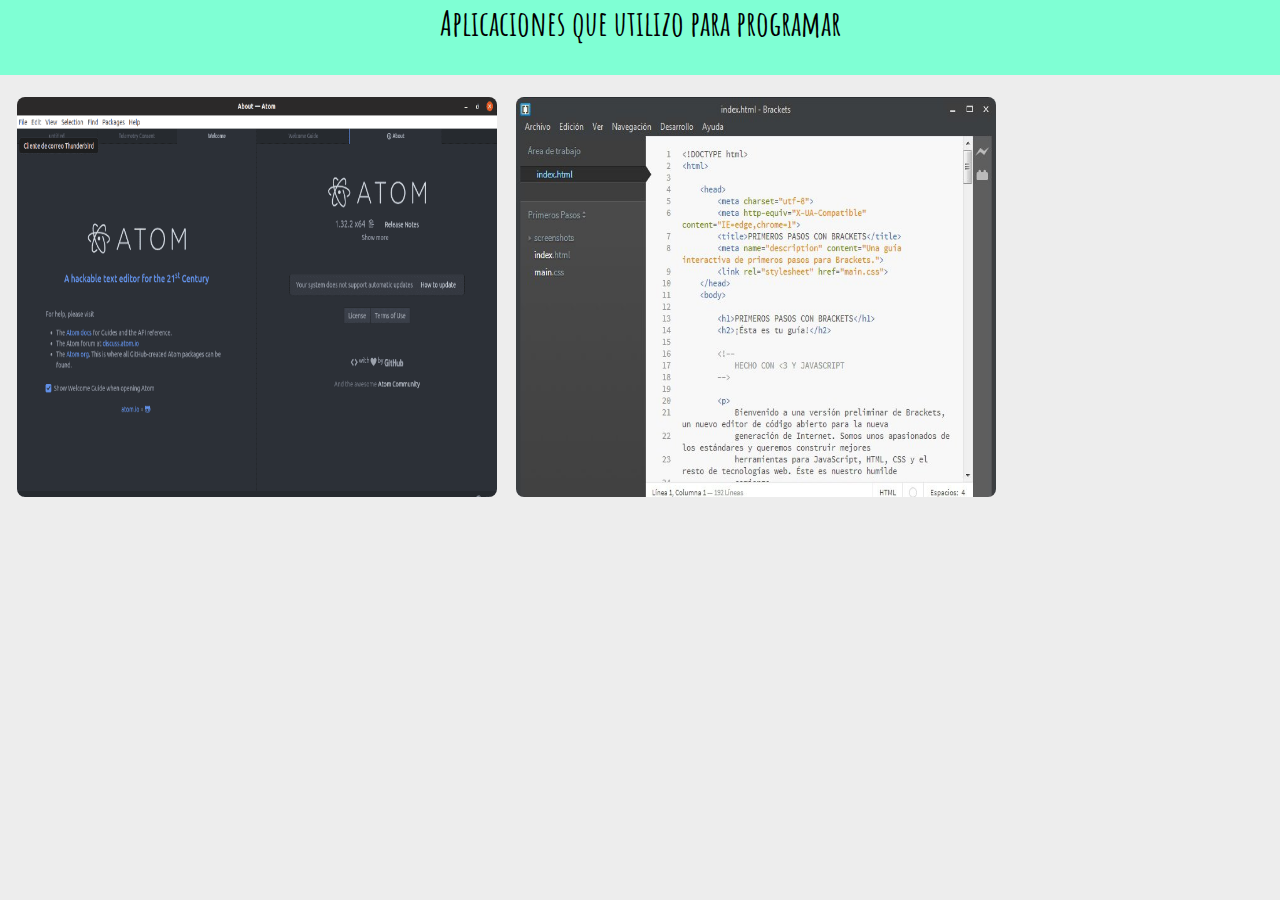
<file: aplicaciones.html>
<!DOCTYPE html>
<html lang="en" dir="ltr">
  <head>
    <meta charset="utf-8">
    <link href="https://fonts.googleapis.com/css?family=Amatic+SC&display=swap" rel="stylesheet">
    <link rel="stylesheet" href="CSS/aplicaciones.css">
    <title></title>
  </head>
  <body >
      <header>
          <center><h1>Aplicaciones que utilizo para programar</h1></center>

      </header>
<section>
  <div class="uno"> <h1>Atom es un editor de código fuente de código abierto para macOS, Linux, y Windows3​ con soporte para múltiples plug-in escritos en Node.js y control de versiones Git integrado, desarrollado por GitHub. Atom es una aplicación de escritorio construida utilizando tecnologías web.</h1>
<img src="imagenes/1.png" alt="">
  </div>

  <div class="dos"><h1>Brackets es un editor de texto moderno, ligero pero potente. Combinamos herramientas visuales en el editor para que obtenga la cantidad correcta de ayuda cuando lo desee sin interponerse en su proceso creativo.</h1>
<img src="imagenes/4.jpg" alt="">
   </div>


</section>


  </body>
</html>
</file>
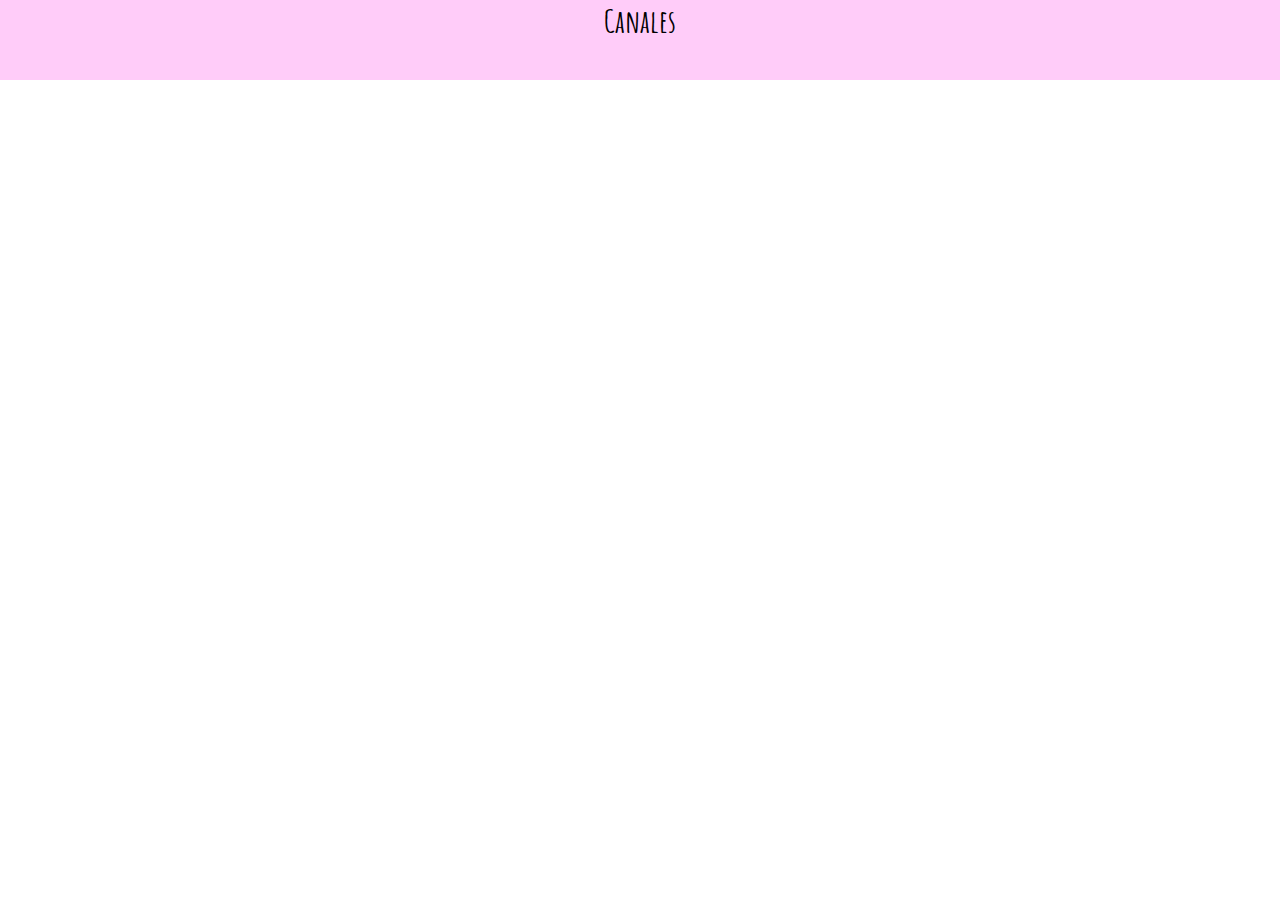
<file: canales.html>
<!DOCTYPE html>
<html lang="en" dir="ltr">
  <head>
    <meta charset="utf-8">
    <title></title>
<link rel="stylesheet" href="CSS/canales.css">
    <link href="https://fonts.googleapis.com/css?family=Amatic+SC&display=swap" rel="stylesheet">
  </head>
  <body >
    <header>
      <center><h1>Canales</h1></center>

    </header>
<section>

</section>







  </body>
</html>
</file>
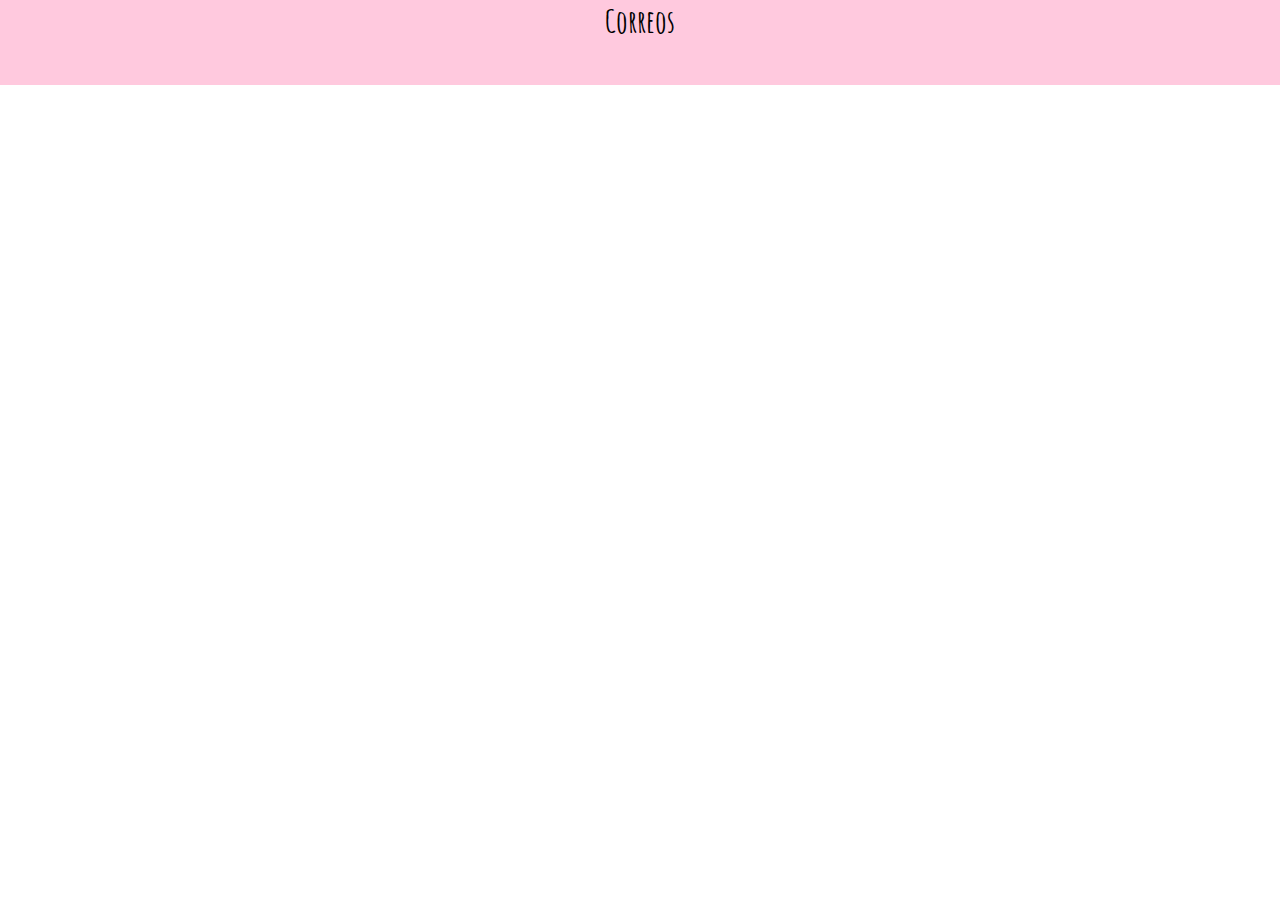
<file: correo.html>
<!DOCTYPE html>
<html lang="en" dir="ltr">
  <head>
    <meta charset="utf-8">
    <link rel="stylesheet" href="CSS/correo.css">
      <link href="https://fonts.googleapis.com/css?family=Amatic+SC&display=swap" rel="stylesheet">
    <title></title>
  </head>
  <body>
<header>
<center>  <h1>Correos </h1></center>
</header>
  </body>
</html>
</file>
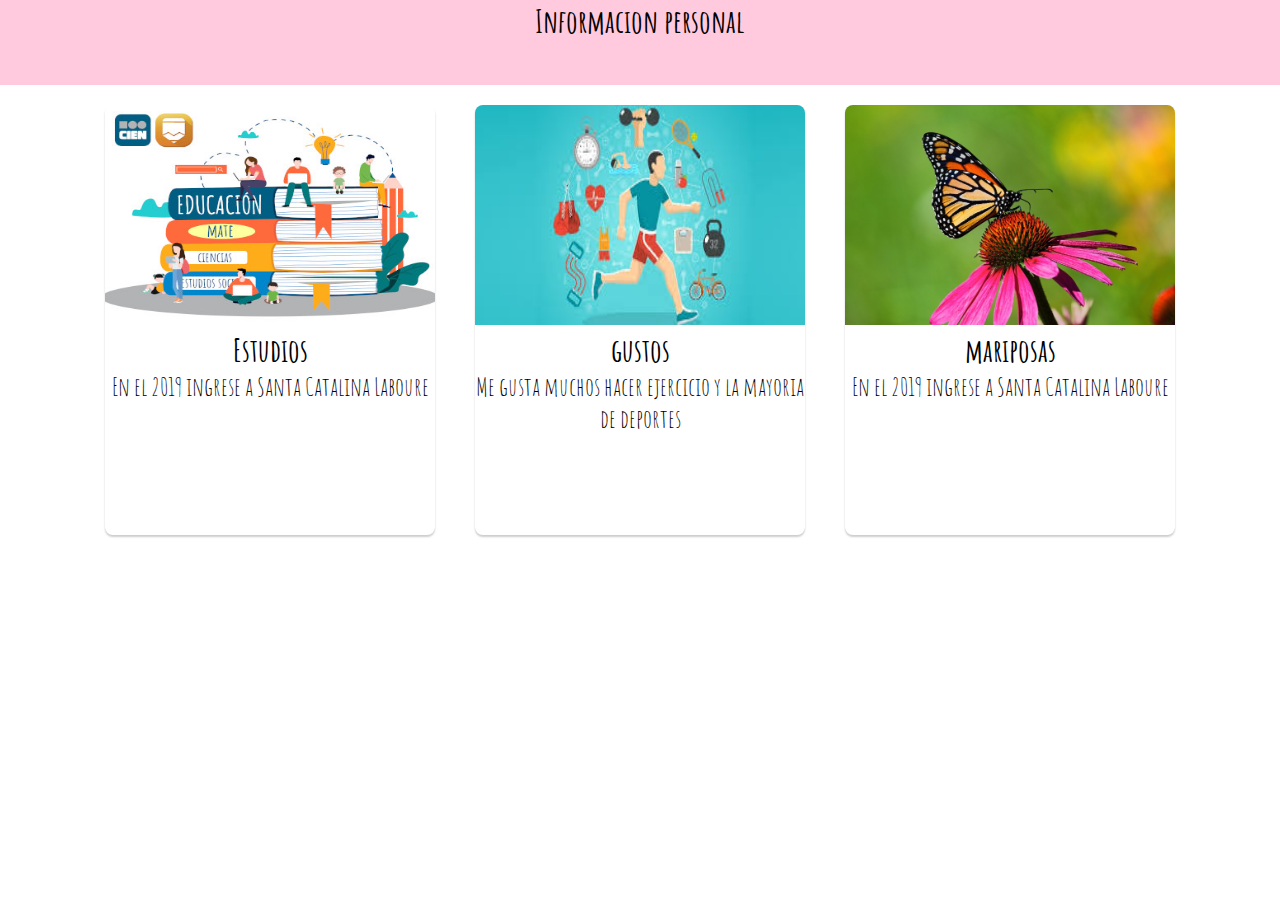
<file: informacion.html>
<!DOCTYPE html>
<html lang="en" dir="ltr">
  <head>
    <meta charset="utf-8">
    <link href="https://fonts.googleapis.com/css?family=Amatic+SC&display=swap" rel="stylesheet">
<link rel="stylesheet" href="CSS/informacion.css">
    <title></title>
  </head>
  <body  >
     <header>
<center> <h1>Informacion personal</h1></center>
     </header>
     <section>
       <div class="tarjeta_1">
         <img src="imagenes/8.jpg" alt="">
         <h1>Estudios</h1>
         <p>En el 2019 ingrese a Santa Catalina Laboure</p>
       </div>
       <div class="tarjeta_1">
         <img src="imagenes/6.jpg" alt="">
         <h1>gustos</h1>
         <p>Me gusta muchos hacer ejercicio y la mayoria de deportes</p>
       </div>
       <div class="tarjeta_1">
         <img src="imagenes/2.png" alt="">
         <h1>mariposas</h1>
         <p>En el 2019 ingrese a Santa Catalina Laboure</p>
       </div>
     </section>
  </body>
</html>
</file>
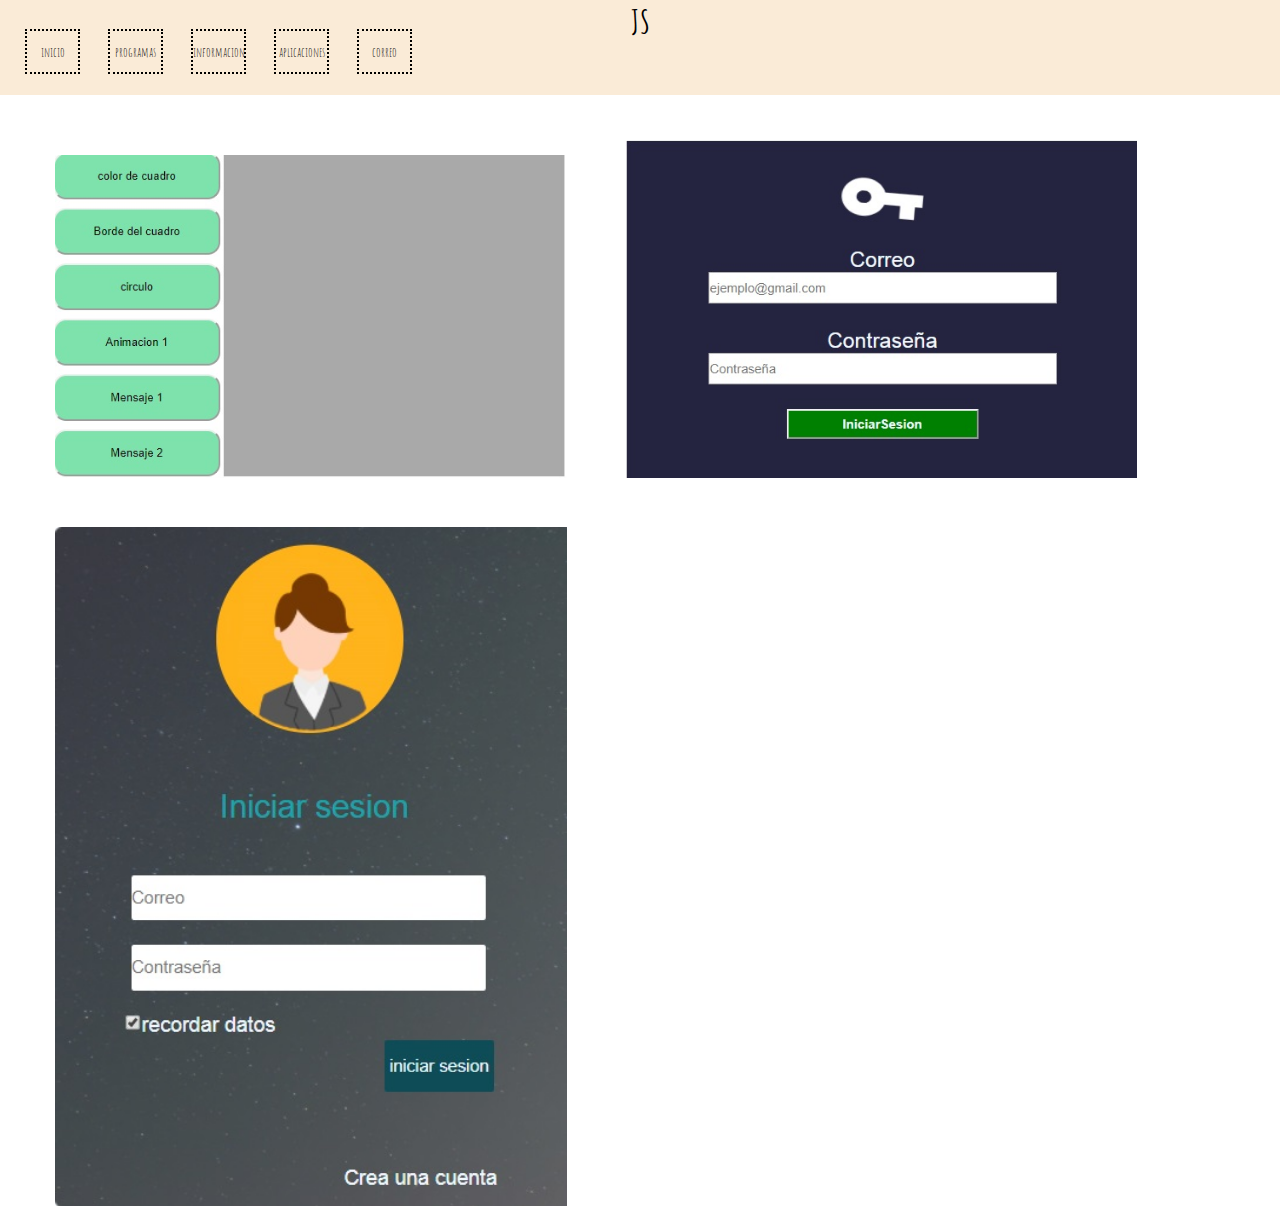
<file: java.html>
<!DOCTYPE html>
<html lang="en" dir="ltr">
  <head>
    <meta charset="utf-8">
    <link rel="stylesheet" href="CSS/java.css">
    <title></title>
    <body>
        
   
 <!DOCTYPE html>
<html lang="en" dir="ltr">
  <head>
    <meta charset="utf-8">
    <link rel="stylesheet" href="CSS/paginas.css">
      <link href="https://fonts.googleapis.com/css?family=Amatic+SC&display=swap" rel="stylesheet">
    <title></title>
  </head>
  
<!--NAV DE LA PAGINA-->

  <body>
<header>
<center><H1>JS</H1></center>
<button class="botones" role="link" onclick="window.location='index.html'">inicio</button>
<button  role="link" onclick="window.location='programas.html'" >programas</button>
<button role="link" onclick="window.location='informacion.html'" >informacion</button>
<button role="link" onclick="window.location='aplicaciones.html'" >aplicaciones</button>
<button role="link" onclick="window.location='correo.html'" >correo</button>
</header>
 <section>
  <input type="image" name="borrar" onclick="window.location='imagenes/b5.jpg'"  id="button" src="imagenes/b5.jpg"" title="Borrar">
  <input type="image" name="borrar" onclick="window.location='imagenes/b6.jpg'"  id="button" src="imagenes/b6.jpg"" title="Borrar">
  <input type="image" name="borrar" onclick="window.location='imagenes/b7.jpg'"  id="button" src="imagenes/b7.jpg"" title="Borrar">
 </section>
  </body>
</html>

 </body>
</html>
</file>
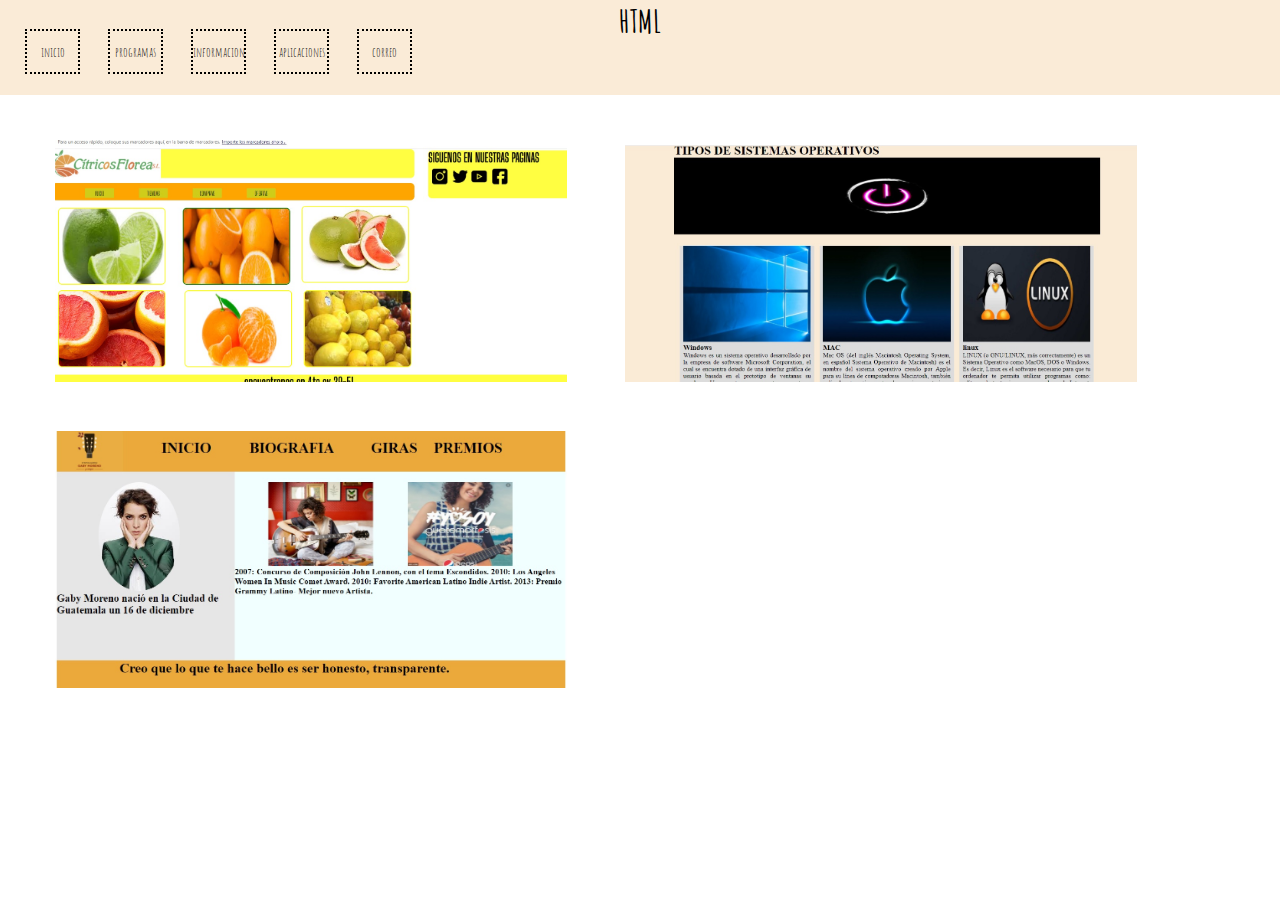
<file: paginas.html>
<!DOCTYPE html>
<html lang="en" dir="ltr">
  <head>
    <meta charset="utf-8">
    <link rel="stylesheet" href="CSS/paginas.css">
      <link href="https://fonts.googleapis.com/css?family=Amatic+SC&display=swap" rel="stylesheet">
    <title></title>
  </head>
  
<!--NAV DE LA PAGINA-->

  <body>
<header>
<center><H1>HTML</H1></center>
<button class="botones" role="link" onclick="window.location='index.html'">inicio</button>
<button  role="link" onclick="window.location='programas.html'" >programas</button>
<button role="link" onclick="window.location='informacion.html'" >informacion</button>
<button role="link" onclick="window.location='aplicaciones.html'" >aplicaciones</button>
<button role="link" onclick="window.location='correo.html'" >correo</button>
</header>
 <section>
  <input type="image" name="borrar" onclick="window.location='imagenes/b1.jpg'"  id="button" src="imagenes/b1.jpg"" title="Borrar">
  <input type="image" name="borrar" onclick="window.location='imagenes/b2.jpg'"  id="button" src="imagenes/b2.jpg"" title="Borrar">
  <input type="image" name="borrar" onclick="window.location='imagenes/b3.jpg'"  id="button" src="imagenes/b3.jpg"" title="Borrar">
 </section>
  </body>
</html>
</file>
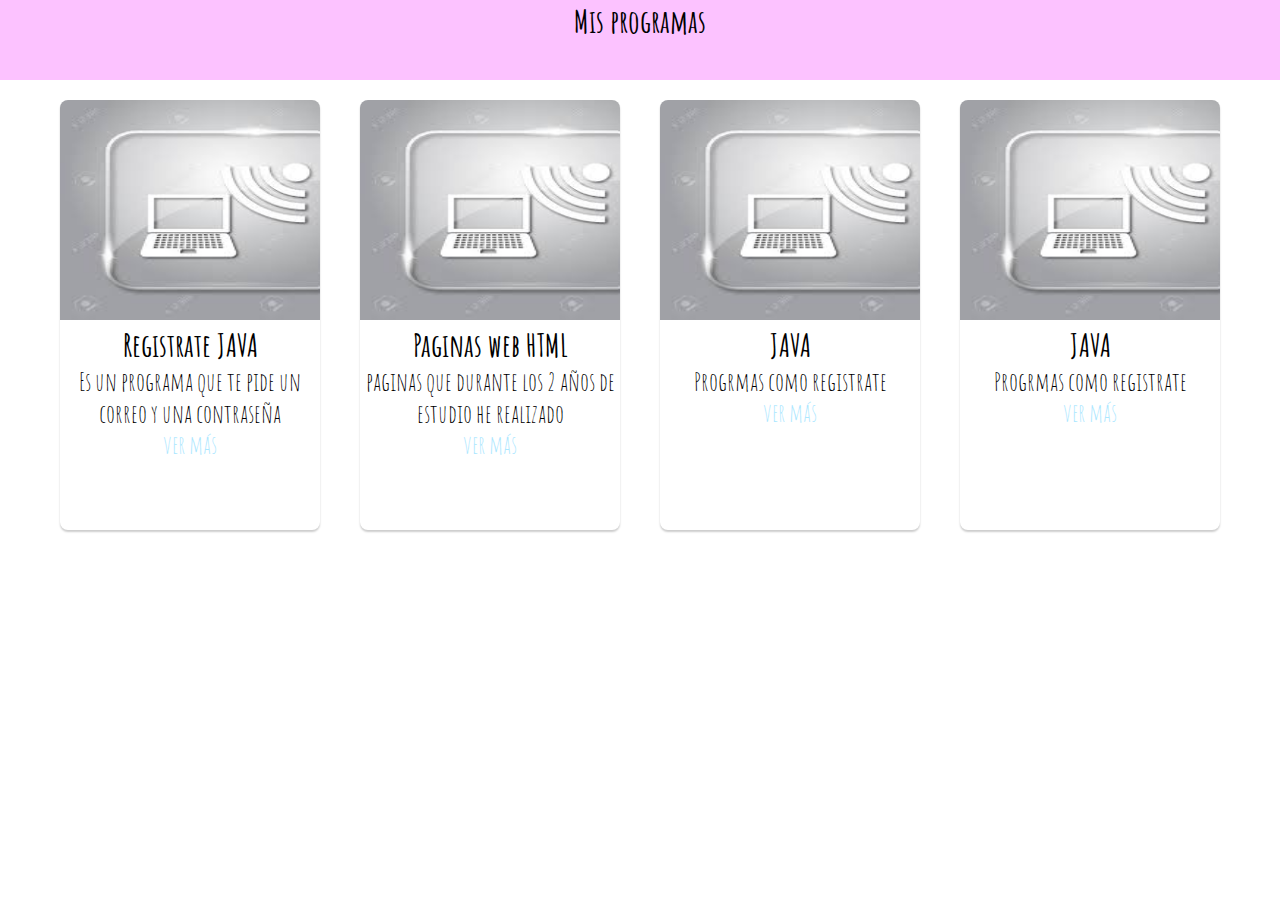
<file: programas.html>
<!DOCTYPE html>
<html lang="en" dir="ltr">
  <head>
    <meta charset="utf-8">
    <link href="https://fonts.googleapis.com/css?family=Amatic+SC&display=swap" rel="stylesheet">
    <link rel="stylesheet" href="CSS/Programas.css">
    <title></title>
  </head>
  <body  >
     <header>
<center><h1>Mis programas</h1></center>
     </header>
<section>
  <div class="tarjeta_1">
    <img src="imagenes/11.jpg" alt="">
    <h1>Registrate JAVA</h1>
<p>Es un programa que te pide un correo y una contraseña </p>
<a href="#">ver más</a>
  </div>
  <div class="tarjeta_1">
    <img src="imagenes/11.jpg" alt="">
    <h1>Paginas web HTML</h1>
    <p>paginas que durante los 2 años de estudio he realizado </p>
<a href="#">ver más</a>
  </div>
  <div class="tarjeta_1">
    <img src="imagenes/11.jpg" alt="">
    <h1>JAVA</h1>
    <p>Progrmas como registrate</p>
<a href="#">ver más</a>
  </div>
  <div class="tarjeta_1">
    <img src="imagenes/11.jpg" alt="">
    <h1>JAVA</h1>
    <p>Progrmas como registrate</p>
<a href="#">ver más</a>
  </div>
</section>
  </body>
</html>
</file>
<file: CSS/aplicaciones.css>
*{
font-family: 'Amatic SC', cursive;
font-size: 35px;
margin: 0;
padding: 0;/* relleno */
}
header{
    background: aquamarine;
    width: 100%;/* ancho*/
    height: 75px;/*alto */
}
body{
  background-color: #EDEDED;/*color de fondo */
}
section{
  display: flex;
  font-size: 14px;
}
.uno{
  height: 400px;/*alto */
  width: 480px;/* ancho*/

  margin-top: 20px;/* m hacia arriba*/
  margin-left: 15px;/* m hacia la izquiera*/
  border: #EDEDED 2px solid;
      border-radius: 10px;
      overflow: hidden;/* no mostrar*/
      position: relative;
      cursor: pointer;/*que muestre un aamno en el cursor*/
}.uno img{
  width: 480px;/* ancho*/
  height: 410px;/*alto */
}.uno:hover img{
  transform: scale(1.2) rotate(10deg);/* PARA QUE ROTE LA IMAGEN Y SE ACERQUE*/
}.uno h1{
  position: absolute;/*que se quede fija*/
  top: 50%;
  transform: translate(-50%, -50%) scale(0);
  left: 50%;
  z-index: 1;/*ordenar los elementos que se superpongan entre */
  color:white;/*color*/
  font-size: 25px;/*tamaño de letra*/
}.uno:hover h1{
    transform: translate(-50%, -50%) scale(1);
    transition: all 400MS;/*controla tiempo de animacions*/
}.uno:before,
.uno:after{
  content:   '' ;
  width: 2800PX;/* ancho*/
  height: 200PX;/*alto */
  position: absolute;/*que se quede fija*/
  top: 0PX;
  left: 0PX;
opacity: 0.3; /*define el grado de no transparencia*/
transition:  all 400ms/*controla tiempo de animacions*/
}/* PARA CREAR LA VENTANA */






.dos{
  width: 480px;/* ancho*/
  height: 400px;/*alto */

  margin-top: 20px;
  margin-left: 15px;
  border: #EDEDED 2px solid;
      border-radius: 10px;
      overflow: hidden;
      position: relative;
      cursor: pointer;
}.dos img{
  width: 480px;/* ancho*/
  height: 410px;
}.dos:hover img{
  transform: scale(1.2) rotate(10deg);/* PARA QUE ROTE LA IMAGEN Y SE ACERQUE*/
}.dos h1{
  position: absolute;
  top: 50%;
  transform: translate(-50%, -50%) scale(0);
  left: 50%;
  z-index: 1;
  color:#070606;
  font-size: 25px;
}.dos:hover h1{
    transform: translate(-50%, -50%) scale(1);
    transition: all 400MS;
}.dos:before,
.dos:after{
  content:   '' ;
  width: 2800PX;/* ancho*/
  height: 200PX;/*alto */
  position: absolute;
  top: 0PX;
  left: 0PX;
opacity: 0.3;
transition:  all 400ms
}/* PARA CREAR LA VENTANA */
</file>
<file: CSS/canales.css>
*{
margin: 0;
padding: 0;
font-family: 'Amatic SC', cursive;
}

header{
width: 100%;/*ancho*/
height: 80px;/*alto*/
background-color: #ffccf9;/*color*/

}
</file>
<file: CSS/correo.css>
*{
  margin: 0;
  padding: 0;
  font-family: 'Amatic SC', cursive;
}
header{
  width: 100%;/*ancho*/
  height: 85PX;/*alto*/
  background: #ffc9de;/*color*/
}
</file>
<file: CSS/informacion.css>
*{
  margin: 0;
  padding: 0;
  font-family: 'Amatic SC', cursive;
}
header{
  width: 100%;/*ancho*/
  height: 85PX;/*alto*/
  background: #ffc9de;/*color*/
}
section{
  width: 100%;/*ancho*/
  max-width: 1200px;
  height: 430px;/*alto*/
  display: flex;
  justify-content: center;
  margin: auto;
}
.tarjeta_1{
  width: 330PX;
  height: 430PX;
  border-radius: 8PX;/*le da la forma al borde*/
      box-shadow: 0 2px 2px rgba(0, 0, 0, 0.2);/*agrgar sombras*/
      overflow: hidden;/*agrga contenido dentro de la caja*/
      margin: 20px;/*margen*/
      text-align: center;/*justuficar texto*/
      transition: all 0.25s;/*controla tiempo de animacions*/
      }
.tarjeta_1:hover{
  transform: translateY(-15px);/*cambio de forma o posicion*/
  box-shadow: 0 12px 16px rgba(0, 0, 0, 0.2);/*agrgar sombras*/

}
.tarjeta_1 img{
  width: 330px;/*ancho*/
  height: 220px;/*largo*/

}
.tarjeta_1 h1 {
  font-weight: 600px;/*establece de una vez los valores de font*/

}
.tarjeta_1 p  {
  padding: 0 inherit;
  font-weight: 300px;/*establece de una vez los valores de font*/
  font-size: 26px;/*tamaño letra*/
}
</file>
<file: CSS/java.css>
*{
    margin: 0;
padding: 0;
}
header button{
    height: 100PX;
 width: 50%;   
}
</file>
<file: CSS/paginas.css>
*{
    padding: 0;
    margin: 0;
    font-family: 'Amatic SC', cursive;
}
header{
    height: 95px;
    width: 100%;
    background-color: antiquewhite;
}header button{
    margin-left: 25px;
    color: rosybrown;
    width: 55px;
    height: 45px;
    margin-top: -15px;
    border-style:dotted;/*Establece el estilo de algunos o todos los bordes*/
    cursor:pointer; cursor: hand; /*indica que la forma del cursor*/
     background-color: antiquewhite;
     color: black;
} section input{
    width: 40%;
    margin-top: 45px;
    margin-left: 55PX;
}
</file>
<file: CSS/Programas.css>
*{
  margin: 0;
  padding: 0;
  font-family: 'Amatic SC', cursive;
}
header{
  width: 100%;
  height: 80px;
background-color:#fcc2ff;/*color*/
}
section{
  width: 100%;/*ancho*/
  max-width: 1200px;
  height: 430px;/*alto*/
  display: flex;
  justify-content: center;
  margin: auto;
}
.tarjeta_1{
  width: 330PX;/*ancho*/
  height: 430PX;/*alto*/
  border-radius: 8PX;/*le da la forma al borde*/
      box-shadow: 0 2px 2px rgba(0, 0, 0, 0.2);/*agrgar sombras*/
      overflow: hidden;/*agrga contenido dentro de la caja*/
      margin: 20px;/*margen*/
      text-align: center;/*justuficar texto*/
      transition: all 0.25s;/*controla tiempo de animacions*/
      }
.tarjeta_1:hover{
  transform: translateY(-15px);/*cambio de forma o posicion*/
  box-shadow: 0 12px 16px rgba(0, 0, 0, 0.2);/*agrgar sombras*/

}
.tarjeta_1 img{
  width: 330px;/*ancho*/
  height: 220px;/*alto*/

}
.tarjeta_1 h1 {
  font-weight: 600px;/*establece de una vez los valores de font*/


}
.tarjeta_1 p  {
  padding: 0 inherit;
  font-weight: 300px;/*establece de una vez los valores de font*/
  font-size: 26px;/*tamaño letra*/
}
.tarjeta_1 a{
  font-weight: 500;/*establece de una vez los valores de font*/
  text-decoration: none;
  color :#ace7ff;/*color*/
  font-size: 25px;/*tamaño letra*/
}
}
</file>
